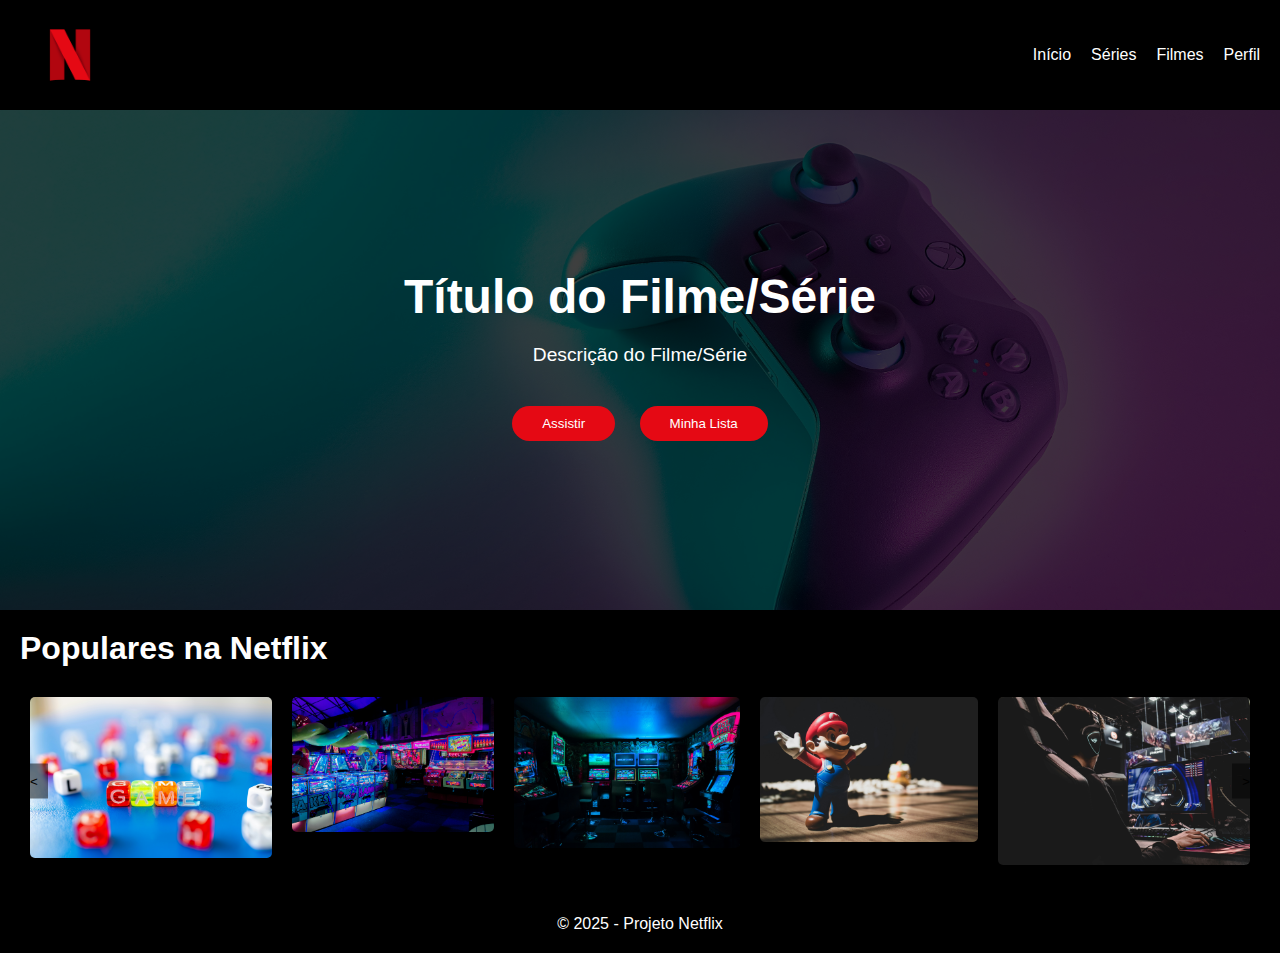
<file: index.html>
<!DOCTYPE html>
<html lang="pt-br">
<head>
    <meta charset="UTF-8">
    <meta name="viewport" content="width=device-width, initial-scale=1.0">
    <!-- CSS EXTERNO -->
     <link rel="stylesheet" href="./src/css/estilo.css">
    <title>Netflix</title>
</head>
<body>
    <header class="cabecalho">
        <nav class="cabecalho-nav">
            <img src="./src/assets/logo.png" alt="Logo" class="logo">
            <ul class="cabecalho-menu">
                <li><a href="#">Início</a></li>
                <li><a href="#">Séries</a></li>
                <li><a href="#">Filmes</a></li>
                <li><a href="./src/pages/perfil.html">Perfil</a></li>
            </ul>
        </nav>
    </header>

    <main class="principal">
        <section class="banner">
            <div class="banner-overlay"></div>
            <div class="banner-conteudo">
                <h1 class="banner-titulo">Título do Filme/Série</h1>
                <p class="banner-descricao">Descrição do Filme/Série</p>
                <button class="banner-assistir">Assistir</button>
                <button class="btn-lista">Minha Lista</button>
            </div>
        </section>
        <section class="sessao-filmes">
            <h2 class="filme-titulo">Populares na Netflix</h2>
            <div class="carrossel">
                <div class="carrossel-lista">
                    <div class="carrossel-item"><img src="./src/assets/Game1.jpg" alt="Filme 1"></div>
                    <div class="carrossel-item"><img src="./src/assets/Game2.jpg" alt="Filme 2"></div>
                    <div class="carrossel-item"><img src="./src/assets/Game3.jpg" alt="Filme 3"></div>
                    <div class="carrossel-item"><img src="./src/assets/Game4.jpg" alt="Filme 4"></div>
                    <div class="carrossel-item"><img src="./src/assets/Game5.jpg" alt="Filme 5"></div>
                </div>
                <button class="btn-carrossel btn-anterior">&lt;</button>
                <button class="btn-carrossel btn-proximo">&gt;</button>
            </div>
        </section>
    </main>
    <footer>
        <p>&copy; 2025 - Projeto Netflix</p>
    </footer>

    <!-- JAVASCRIPT EXTERNO -->
    <script src="./src/js/script.js"></script>
</body>
</html>
</file>
<file: src/css/estilo.css>
/* RESET UNIVERSAL */
*{
    margin: 0;
    padding: 0;
    box-sizing: border-box;
}

:root{

}

body{
    background-color: #000;
    font-family: Arial, Helvetica, sans-serif;
    color: #fff;
}

.logo{
    width: 100px;
    height: 70px;
}

/* CABECALHO */
.cabecalho{
    background-color: #000;
    padding: 20px;
}

.cabecalho-nav{
    display: flex;
    justify-content: space-between;
    align-items: center;
}

.cabecalho-menu{
    list-style: none;
    display: flex;
}

.cabecalho-menu li{
    margin-left: 20px;
}

.cabecalho-menu a{
    color: #fff;
    text-decoration: none;
}

.banner{
    background-image: url(../assets/Game6.jpg);
    background-size: cover;
    height: 500px;
    background-position: center;
    display: flex;
    justify-content: center;
    align-items: center;
    text-align: center;
    position: relative;
    transition: background-image 1s ease-in-out;
}

.banner-overlay{
    content: "";
    position: absolute;
    top: 0;
    left: 0;
    width: 100%;
    height: 100%;
    background: rgba(0, 0, 0, 0.5);
    z-index: 1; /* Garante que a camado de sobreposição fique sobre a imagem*/
}

/* PSEUDO ELEMENTOS - Executa uma ação antes */
.banner::before{
    content: "";
    position: absolute;
    top: 0;
    left: 0;
    width: 100%;
    height: 100%;
    background: rgba(0, 0, 0, 0.5);
    z-index: 1; /* Garante que a camado de sobreposição fique sobre a imagem*/
}

.banner-conteudo{ 
    width: 600px;
    position: relative;
    z-index: 2;
}

.banner-titulo{
    font-size: 3em;
    margin-bottom: 20px;
}

.banner-descricao{
    font-size:1.2em;
    margin-bottom:30px
}

.banner-assistir{
    background: #e50914;
    padding: 10px 30px;
    border-radius: 20px;
    color: #fff;
    border: none;
    margin: 10px;
}

.btn-lista{
    background: #e50914;
    padding: 10px 30px;
    border-radius: 20px;
    color: #fff;
    border: none;
    margin: 10px;
}

.banner-assistir:hover{
    transition: 0.5s ease;
    box-shadow: 5px 5px 8px #000;
    transform: scale(110%);
}

.btn-lista:hover{
    transition: 0.5s ease;
    box-shadow: 5px 5px 8px #000;
    transform: rotate(360deg);
    transform: scale(110%);
}

.sessao-filmes{
    padding: 20px;
}

.filme-titulo{
    font-size:2em;
    margin-bottom: 20px;
}

.carrossel{
    position: relative;
    overflow: hidden;
}

.carrossel img{
    width: 100%;
    height: auto;
    display: block;
    border-radius: 5px;
    box-shadow: 5px 5px 8px rgba(0, 0, 0, 0.3);
    transition: transform 0.3 ease-in-out;
}

.carrossel-lista{
    display: flex;
    transition: transform 0.5s ease-in-out;
}

.carrossel-item{
    min-width: 200px;
    padding: 10px;
}

.btn-carrossel{
    position:absolute;
    top:50%;
    transform:translateY(-50%);
    background:rgba(0, 0, 0, 0.5);
    border:none;
    padding:10px;
    cursor:pointer;
}

.btn-anterior{
    left:0;
}

.btn-proximo{
    right:0;
}


footer{
    background: #000;
    padding: 20px;
    text-align: center;
}

/* SEÇÃO DE PERFIS */

#perfil{
    width: 100%;
    min-height: 555px; /* Usado min-height para flexibilidade */
    display: flex;
    justify-content: center;
    align-items: center;
    background: #000;
    padding: 20px 0;
}

.perfis-container{
    width: 90%;
    max-width: 900px; /* Definido um máximo para evitar quebra em telas muito grandes */
    display: flex;
    flex-wrap: wrap; /* Permite que os itens quebrem para a próxima linha */
    justify-content: center; /* Centraliza os itens */
    gap: 20px; /* Espaço entre os cards */
}

.perfil-card{
    display: flex;
    flex-direction: column;
    align-items: center;
    text-align: center;
}

.perfil-card h3{
    color: #fff;
    font-size: 20px;
    margin-top: 10px; /* Espaço entre a imagem e o nome */
}

.perfil-img{
    width: 120px;
    height: 120px;
    border: 2px solid #fff;
    border-radius: 100%;
    object-fit: cover; /* Recorta a imagem para preencher o contêiner sem distorcê-la */
}

.perfil-card a{
    display: block;
    width: 120px;
    height: 120px;
    overflow: hidden;
    border-radius: 50%;
}
</file>
